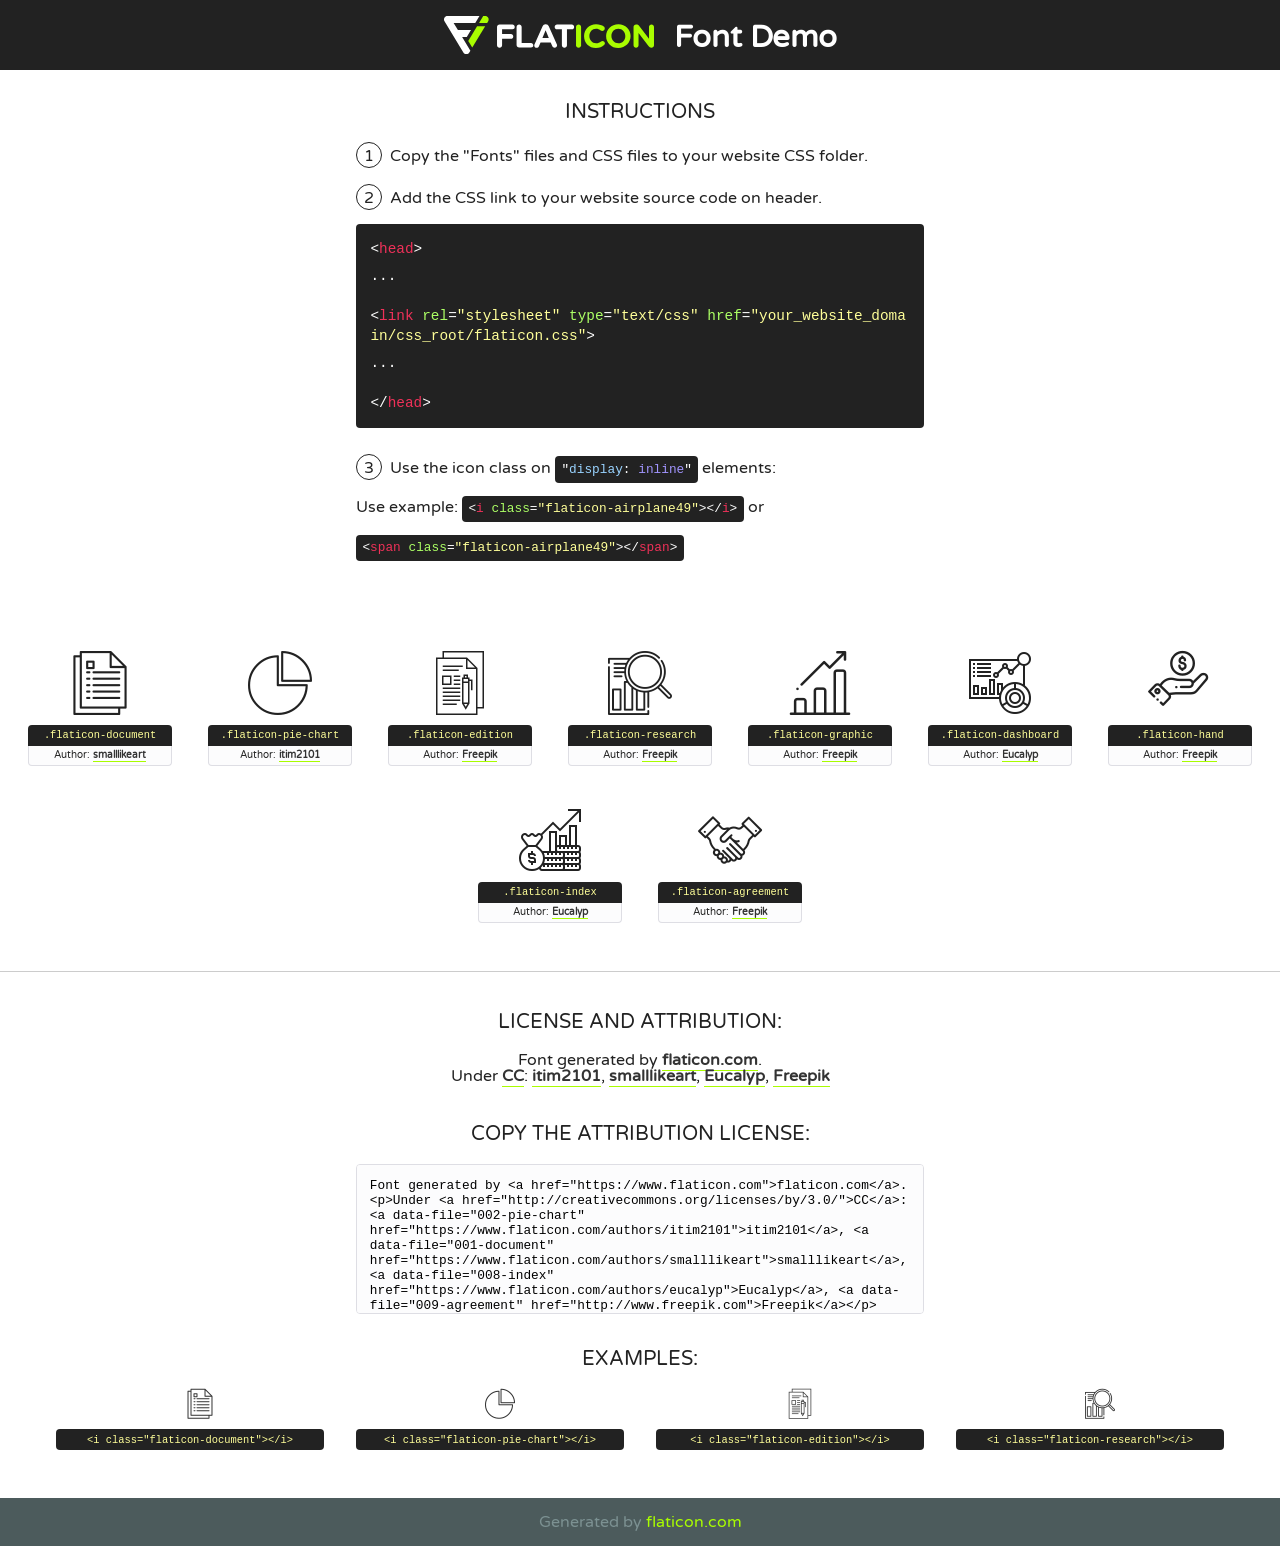
<file: public/font-flaticon/flaticon.html>
<!DOCTYPE html>
<!--
  Flaticon icon font: Flaticon
  Creation date: 28/06/2020 08:12
-->
<html>
<!DOCTYPE html>
<html>

<head>
    <title>Flaticon WebFont</title>
    <link href="http://fonts.googleapis.com/css?family=Varela+Round" rel="stylesheet" type="text/css" />
    <link rel="stylesheet" type="text/css" href="flaticon.css">
    <meta charset="UTF-8">
    <style>
    html, body, div, span, applet, object, iframe,
    h1, h2, h3, h4, h5, h6, p, blockquote, pre,
    a, abbr, acronym, address, big, cite, code,
    del, dfn, em, img, ins, kbd, q, s, samp,
    small, strike, strong, sub, sup, tt, var,
    b, u, i, center,
    dl, dt, dd, ol, ul, li,
    fieldset, form, label, legend,
    table, caption, tbody, tfoot, thead, tr, th, td,
    article, aside, canvas, details, embed, 
    figure, figcaption, footer, header, hgroup, 
    menu, nav, output, ruby, section, summary,
    time, mark, audio, video {
        margin: 0;
        padding: 0;
        border: 0;
        font-size: 100%;
        font: inherit;
        vertical-align: baseline;
    }
    /* HTML5 display-role reset for older browsers */
    article, aside, details, figcaption, figure, 
    footer, header, hgroup, menu, nav, section {
        display: block;
    }
    body {
        line-height: 1;
    }
    ol, ul {
        list-style: none;
    }
    blockquote, q {
        quotes: none;
    }
    blockquote:before, blockquote:after,
    q:before, q:after {
        content: '';
        content: none;
    }
    table {
        border-collapse: collapse;
        border-spacing: 0;
    }
    body {
        font-family: 'Varela Round', Helvetica, Arial, sans-serif;
        font-size: 16px;
        color: #222;
    }
    a {
        color: #333;
        border-bottom: 1px solid #a9fd00;
        font-weight: bold;
        text-decoration: none;
    }
    * {
        -moz-box-sizing: border-box;
        -webkit-box-sizing: border-box;
        box-sizing: border-box;
        margin: 0;
        padding: 0;
    }
    [class^="flaticon-"]:before, [class*=" flaticon-"]:before, [class^="flaticon-"]:after, [class*=" flaticon-"]:after {
        font-family: Flaticon;
        font-size: 30px;
        font-style: normal;
        margin-left: 20px;
        color: #333;
    }
    .wrapper {
        max-width: 600px;
        margin: auto;
        padding: 0 1em;
    }
    .title {
        font-size: 1.25em;
        text-align: center;
        margin-bottom: 1em;
        text-transform: uppercase;
    }
    header {
        text-align: center;
        background-color: #222;
        color: #fff;
        padding: 1em;
    }
    header .logo {
        width: 210px;
        height: 38px;
        display: inline-block;
        vertical-align: middle;
        margin-right: 1em;
        border: none;
    }
    header strong {
        font-size: 1.95em;
        font-weight: bold;
        vertical-align: middle;
        margin-top: 5px;
        display: inline-block;
    }
    .demo {
        margin: 2em auto;
        line-height: 1.25em;
    }
    .demo ul li {
        margin-bottom: 1em;
    }
    .demo ul li .num {
        color: #222;
        border-radius: 20px;
        display: inline-block;
        width: 26px;
        padding: 3px;
        height: 26px;
        text-align: center;
        margin-right: 0.5em;
        border: 1px solid #222;
    }
    .demo ul li code {
        background-color: #222;
        border-radius: 4px;
        padding: 0.25em 0.5em;
        display: inline-block;
        color: #fff;
        font-family: Consolas,Monaco,Lucida Console,Liberation Mono,DejaVu Sans Mono,Bitstream Vera Sans Mono,Courier New, monospace;
        font-weight: lighter;
        margin-top: 1em;
        font-size: 0.8em;
        word-break: break-all;
    }
    .demo ul li code.big {
        padding: 1em;
        font-size: 0.9em;
    }
    .demo ul li code .red {
        color: #EF3159;
    }
    .demo ul li code .green {
        color: #ACFF65;
    }
    .demo ul li code .yellow {
        color: #FFFF99;
    }
    .demo ul li code .blue {
        color: #99D3FF;
    }
    .demo ul li code .purple {
        color: #A295FF;
    }
    .demo ul li code .dots {
        margin-top: 0.5em;
        display: block;
    }
    #glyphs {
        border-bottom: 1px solid #ccc;
        padding: 2em 0;
        text-align: center;
    }
    .glyph {
        display: inline-block;
        width: 9em;
        margin: 1em;
        text-align: center;
        vertical-align: top;
        background: #FFF;
    }
    .glyph .glyph-icon {
        padding: 10px;
        display: block;
        font-family:"Flaticon";
        font-size: 64px;
        line-height: 1;
    }
    .glyph .glyph-icon:before {
        font-size: 64px;
        color: #222;
        margin-left: 0;
    }
    .class-name {
        font-size: 0.65em;
        background-color: #222;
        color: #fff;
        border-radius: 4px 4px 0 0;
        padding: 0.5em;
        color: #FFFF99;
        font-family: Consolas,Monaco,Lucida Console,Liberation Mono,DejaVu Sans Mono,Bitstream Vera Sans Mono,Courier New, monospace;
    }
    .author-name {
        font-size: 0.6em;
        background-color: #fcfcfd;
        border: 1px solid #DEDEE4;
        border-top: 0;
        border-radius: 0 0 4px 4px;
        padding: 0.5em;
    }
    .class-name:last-child {
        font-size: 10px;
        color:#888;
    }
    .class-name:last-child a {
        font-size: 10px;
        color:#555;
    }
    .class-name:last-child a:hover {
        color:#a9fd00;
    }
    .glyph > input {
        display: block;
        width: 100px;
        margin: 5px auto;
        text-align: center;
        font-size: 12px;
        cursor: text;
    }
    .glyph > input.icon-input {
        font-family:"Flaticon";
        font-size: 16px;
        margin-bottom: 10px;
    }
    .attribution .title {
        margin-top: 2em;
    }
    .attribution textarea {
        background-color: #fcfcfd;
        padding: 1em;
        border: none;
        box-shadow: none;
        border: 1px solid #DEDEE4;
        border-radius: 4px;
        resize: none;
        width: 100%;
        height: 150px;
        font-size: 0.8em;
        font-family: Consolas,Monaco,Lucida Console,Liberation Mono,DejaVu Sans Mono,Bitstream Vera Sans Mono,Courier New, monospace;
        -webkit-appearance: none;
    }
    .iconsuse {
        margin: 2em auto;
        text-align: center;
        max-width: 1200px;
    }
    .iconsuse:after {
        content: '';
        display: table;
        clear: both;
    }
    .iconsuse .image {
        float: left;
        width: 25%;
        padding: 0 1em;
    }
    .iconsuse .image p {
        margin-bottom: 1em;
    }
    .iconsuse .image span {
        display: block;
        font-size: 0.65em;
        background-color: #222;
        color: #fff;
        border-radius: 4px;
        padding: 0.5em;
        color: #FFFF99;
        margin-top: 1em;
        font-family: Consolas,Monaco,Lucida Console,Liberation Mono,DejaVu Sans Mono,Bitstream Vera Sans Mono,Courier New, monospace;
    }
    #footer {
        text-align: center;
        background-color: #4C5B5C;
        color: #7c9192;
        padding: 1em;
    }
    #footer a {
        border: none;
        color: #a9fd00;
        font-weight: normal;
    }
    @media (max-width: 960px) {
        .iconsuse .image {
            width: 50%;
        }
    }
    @media (max-width: 560px) {
        .iconsuse .image {
            width: 100%;
        }
    }
    </style>
</head>

<body class="characters-off">

    <header>
        <a href="https://www.flaticon.com" target="_blank" class="logo">
            <svg version="1.1" xmlns="http://www.w3.org/2000/svg" xmlns:xlink="http://www.w3.org/1999/xlink" xmlns:a="http://ns.adobe.com/AdobeSVGViewerExtensions/3.0/" viewBox="0 0 560.875 102.036" enable-background="new 0 0 560.875 102.036" xml:space="preserve">
                <defs>
                </defs>
                <g>
                    <g class="letters">
                        <path fill="#ffffff" d="M141.596,29.675c0-3.777,2.985-6.767,6.764-6.767h34.438c3.426,0,6.15,2.728,6.15,6.15
                        c0,3.43-2.724,6.149-6.15,6.149h-27.674v13.091h23.719c3.429,0,6.151,2.724,6.151,6.15c0,3.43-2.723,6.149-6.151,6.149h-23.719
                        v17.574c0,3.773-2.986,6.761-6.764,6.761c-3.779,0-6.764-2.989-6.764-6.761V29.675z"></path>
                        <path fill="#ffffff" d="M193.844,29.149c0-3.781,2.985-6.767,6.764-6.767c3.776,0,6.763,2.985,6.763,6.767v42.957h25.039
                        c3.426,0,6.149,2.726,6.149,6.153c0,3.425-2.723,6.15-6.149,6.15h-31.802c-3.779,0-6.764-2.986-6.764-6.768V29.149z"></path>
                        <path fill="#ffffff" d="M241.891,75.71l21.438-48.407c1.492-3.341,4.215-5.357,7.906-5.357h0.792
                        c3.686,0,6.323,2.017,7.815,5.357l21.439,48.407c0.436,0.967,0.701,1.845,0.701,2.723c0,3.602-2.809,6.501-6.414,6.501
                        c-3.161,0-5.269-1.845-6.499-4.655l-4.132-9.661h-27.059l-4.301,10.102c-1.144,2.631-3.426,4.214-6.237,4.214
                        c-3.517,0-6.24-2.81-6.24-6.325C241.1,77.64,241.451,76.677,241.891,75.71z M279.932,58.666l-8.521-20.297l-8.526,20.297H279.932
                        z"></path>
                        <path fill="#ffffff" d="M314.864,35.387H301.86c-3.429,0-6.239-2.813-6.239-6.238c0-3.429,2.811-6.24,6.239-6.24h39.533
                        c3.426,0,6.237,2.811,6.237,6.24c0,3.425-2.811,6.238-6.237,6.238h-13.001v42.785c0,3.773-2.99,6.761-6.764,6.761
                        c-3.779,0-6.764-2.989-6.764-6.761V35.387z"></path>
                        <path fill="#A9FD00" d="M352.615,29.149c0-3.781,2.985-6.767,6.767-6.767c3.774,0,6.761,2.985,6.761,6.767v49.024
                        c0,3.773-2.987,6.761-6.761,6.761c-3.781,0-6.767-2.989-6.767-6.761V29.149z"></path>
                        <path fill="#A9FD00" d="M374.132,53.836v-0.179c0-17.481,13.178-31.801,32.065-31.801c9.22,0,15.459,2.458,20.557,6.238
                        c1.402,1.054,2.637,2.985,2.637,5.357c0,3.692-2.985,6.59-6.681,6.59c-1.845,0-3.071-0.702-4.044-1.319
                        c-3.776-2.813-7.729-4.393-12.562-4.393c-10.364,0-17.831,8.611-17.831,19.154v0.173c0,10.542,7.291,19.329,17.831,19.329
                        c5.715,0,9.492-1.756,13.359-4.834c1.049-0.874,2.458-1.491,4.039-1.491c3.429,0,6.325,2.813,6.325,6.236
                        c0,2.106-1.056,3.78-2.282,4.834c-5.539,4.834-12.036,7.733-21.878,7.733C387.572,85.464,374.132,71.493,374.132,53.836z"></path>
                        <path fill="#A9FD00" d="M433.009,53.836v-0.179c0-17.481,13.79-31.801,32.766-31.801c18.981,0,32.592,14.143,32.592,31.628v0.173
                        c0,17.483-13.785,31.807-32.769,31.807C446.625,85.464,433.009,71.32,433.009,53.836z M484.224,53.836v-0.179
                        c0-10.539-7.725-19.326-18.626-19.326c-10.893,0-18.449,8.611-18.449,19.154v0.173c0,10.542,7.73,19.329,18.626,19.329
                        C476.676,72.986,484.224,64.378,484.224,53.836z"></path>
                        <path fill="#A9FD00" d="M506.233,29.321c0-3.774,2.99-6.763,6.767-6.763h1.401c3.252,0,5.183,1.583,7.029,3.953l26.093,34.265
                        V29.059c0-3.692,2.99-6.677,6.681-6.677c3.683,0,6.671,2.985,6.671,6.677v48.934c0,3.78-2.987,6.765-6.764,6.765h-0.436
                        c-3.257,0-5.188-1.581-7.034-3.953l-27.056-35.492v32.944c0,3.687-2.985,6.676-6.678,6.676c-3.683,0-6.673-2.989-6.673-6.676
                        V29.321z"></path>
                    </g>
                    <g class="insignia">
                        <path fill="#ffffff" d="M48.372,56.137h12.517l11.156-18.537H37.186L25.688,18.539h57.825L94.668,0H9.271
                        C5.925,0,2.842,1.801,1.198,4.716c-1.644,2.907-1.593,6.482,0.134,9.343l50.38,83.501c1.678,2.781,4.689,4.476,7.938,4.476
                        c3.246,0,6.257-1.695,7.935-4.476l2.898-4.804L48.372,56.137z"></path>
                        <g class="i">
                            <path fill="#A9FD00" d="M93.575,18.539h0.031v0.004l21.652,0.004l2.705-4.488c1.727-2.861,1.778-6.436,0.133-9.343
                            C116.454,1.801,113.371,0,110.026,0h-5.294L93.575,18.539z"></path>
                            <polygon fill="#A9FD00" points="88.291,27.356 64.725,66.486 75.519,84.404 109.942,27.356"></polygon>
                        </g>
                    </g>
                </g>
            </svg>
        </a>
        <strong>Font Demo</strong>
    </header>


    <section class="demo wrapper">

        <p class="title">Instructions</p>

        <ul>
            <li>
                <span class="num">1</span>Copy the "Fonts" files and CSS files to your website CSS folder.
            </li>
            <li>
                <span class="num">2</span>Add the CSS link to your website source code on header.
                <code class="big">
                    &lt;<span class="red">head</span>&gt;
                    <br/><span class="dots">...</span>
                    <br/>&lt;<span class="red">link</span> <span class="green">rel</span>=<span class="yellow">"stylesheet"</span> <span class="green">type</span>=<span class="yellow">"text/css"</span> <span class="green">href</span>=<span class="yellow">"your_website_domain/css_root/flaticon.css"</span>&gt;
                    <br/><span class="dots">...</span>
                    <br/>&lt;/<span class="red">head</span>&gt;
                </code>
            </li>

            <li>
                <p>
                    <span class="num">3</span>Use the icon class on <code>"<span class="blue">display</span>:<span class="purple"> inline</span>"</code> elements:
                    <br />
                    Use example: <code>&lt;<span class="red">i</span> <span class="green">class</span>=<span class="yellow">&quot;flaticon-airplane49&quot;</span>&gt;&lt;/<span class="red">i</span>&gt;</code> or <code>&lt;<span class="red">span</span> <span class="green">class</span>=<span class="yellow">&quot;flaticon-airplane49&quot;</span>&gt;&lt;/<span class="red">span</span>&gt;</code>
            </li>
        </ul>

    </section>




   <section id="glyphs">          
    
      
        <div class="glyph"><div class="glyph-icon flaticon-document"></div>
            <div class="class-name">.flaticon-document</div>
            <div class="author-name">Author: <a data-file="001-document" href="https://www.flaticon.com/authors/smalllikeart">smalllikeart</a> </div> 
        </div>        
        
        <div class="glyph"><div class="glyph-icon flaticon-pie-chart"></div>
            <div class="class-name">.flaticon-pie-chart</div>
            <div class="author-name">Author: <a data-file="002-pie-chart" href="https://www.flaticon.com/authors/itim2101">itim2101</a> </div> 
        </div>        
        
        <div class="glyph"><div class="glyph-icon flaticon-edition"></div>
            <div class="class-name">.flaticon-edition</div>
            <div class="author-name">Author: <a data-file="003-edition" href="http://www.freepik.com">Freepik</a> </div> 
        </div>        
        
        <div class="glyph"><div class="glyph-icon flaticon-research"></div>
            <div class="class-name">.flaticon-research</div>
            <div class="author-name">Author: <a data-file="004-research" href="http://www.freepik.com">Freepik</a> </div> 
        </div>        
        
        <div class="glyph"><div class="glyph-icon flaticon-graphic"></div>
            <div class="class-name">.flaticon-graphic</div>
            <div class="author-name">Author: <a data-file="005-graphic" href="http://www.freepik.com">Freepik</a> </div> 
        </div>        
        
        <div class="glyph"><div class="glyph-icon flaticon-dashboard"></div>
            <div class="class-name">.flaticon-dashboard</div>
            <div class="author-name">Author: <a data-file="006-dashboard" href="https://www.flaticon.com/authors/eucalyp">Eucalyp</a> </div> 
        </div>        
        
        <div class="glyph"><div class="glyph-icon flaticon-hand"></div>
            <div class="class-name">.flaticon-hand</div>
            <div class="author-name">Author: <a data-file="007-hand" href="http://www.freepik.com">Freepik</a> </div> 
        </div>        
        
        <div class="glyph"><div class="glyph-icon flaticon-index"></div>
            <div class="class-name">.flaticon-index</div>
            <div class="author-name">Author: <a data-file="008-index" href="https://www.flaticon.com/authors/eucalyp">Eucalyp</a> </div> 
        </div>        
        
        <div class="glyph"><div class="glyph-icon flaticon-agreement"></div>
            <div class="class-name">.flaticon-agreement</div>
            <div class="author-name">Author: <a data-file="009-agreement" href="http://www.freepik.com">Freepik</a> </div> 
        </div>        
        

    </section>



    <section class="attribution wrapper"   style="text-align:center;">

      <div class="title">License and attribution:</div><div class="attrDiv">Font generated by <a href="https://www.flaticon.com">flaticon.com</a>. <div><p>Under <a href="http://creativecommons.org/licenses/by/3.0/">CC</a>: <a data-file="002-pie-chart" href="https://www.flaticon.com/authors/itim2101">itim2101</a>, <a data-file="001-document" href="https://www.flaticon.com/authors/smalllikeart">smalllikeart</a>, <a data-file="008-index" href="https://www.flaticon.com/authors/eucalyp">Eucalyp</a>, <a data-file="009-agreement" href="http://www.freepik.com">Freepik</a></p>  </div>
      </div>
      <div class="title">Copy the Attribution License:</div>

    <textarea onclick="this.focus();this.select();">Font generated by &lt;a href=&quot;https://www.flaticon.com&quot;&gt;flaticon.com&lt;/a&gt;. <p>Under <a href="http://creativecommons.org/licenses/by/3.0/">CC</a>: <a data-file="002-pie-chart" href="https://www.flaticon.com/authors/itim2101">itim2101</a>, <a data-file="001-document" href="https://www.flaticon.com/authors/smalllikeart">smalllikeart</a>, <a data-file="008-index" href="https://www.flaticon.com/authors/eucalyp">Eucalyp</a>, <a data-file="009-agreement" href="http://www.freepik.com">Freepik</a></p>  
     </textarea>

    </section>

    <section class="iconsuse">

          <div class="title">Examples:</div>            
             
            <div class="image">
                <p>
                    <i class="glyph-icon flaticon-document"></i> 
                    <span>&lt;i class=&quot;flaticon-document&quot;&gt;&lt;/i&gt;</span>
                </p>
            </div>
            
            <div class="image">
                <p>
                    <i class="glyph-icon flaticon-pie-chart"></i> 
                    <span>&lt;i class=&quot;flaticon-pie-chart&quot;&gt;&lt;/i&gt;</span>
                </p>
            </div>
            
            <div class="image">
                <p>
                    <i class="glyph-icon flaticon-edition"></i> 
                    <span>&lt;i class=&quot;flaticon-edition&quot;&gt;&lt;/i&gt;</span>
                </p>
            </div>
            
            <div class="image">
                <p>
                    <i class="glyph-icon flaticon-research"></i> 
                    <span>&lt;i class=&quot;flaticon-research&quot;&gt;&lt;/i&gt;</span>
                </p>
            </div>
                       
        </div>
                            
    </section>

<div id="footer">
    <div>Generated by <a href="https://www.flaticon.com">flaticon.com</a>
    </div>
</div>



</body>
</html>
</file>
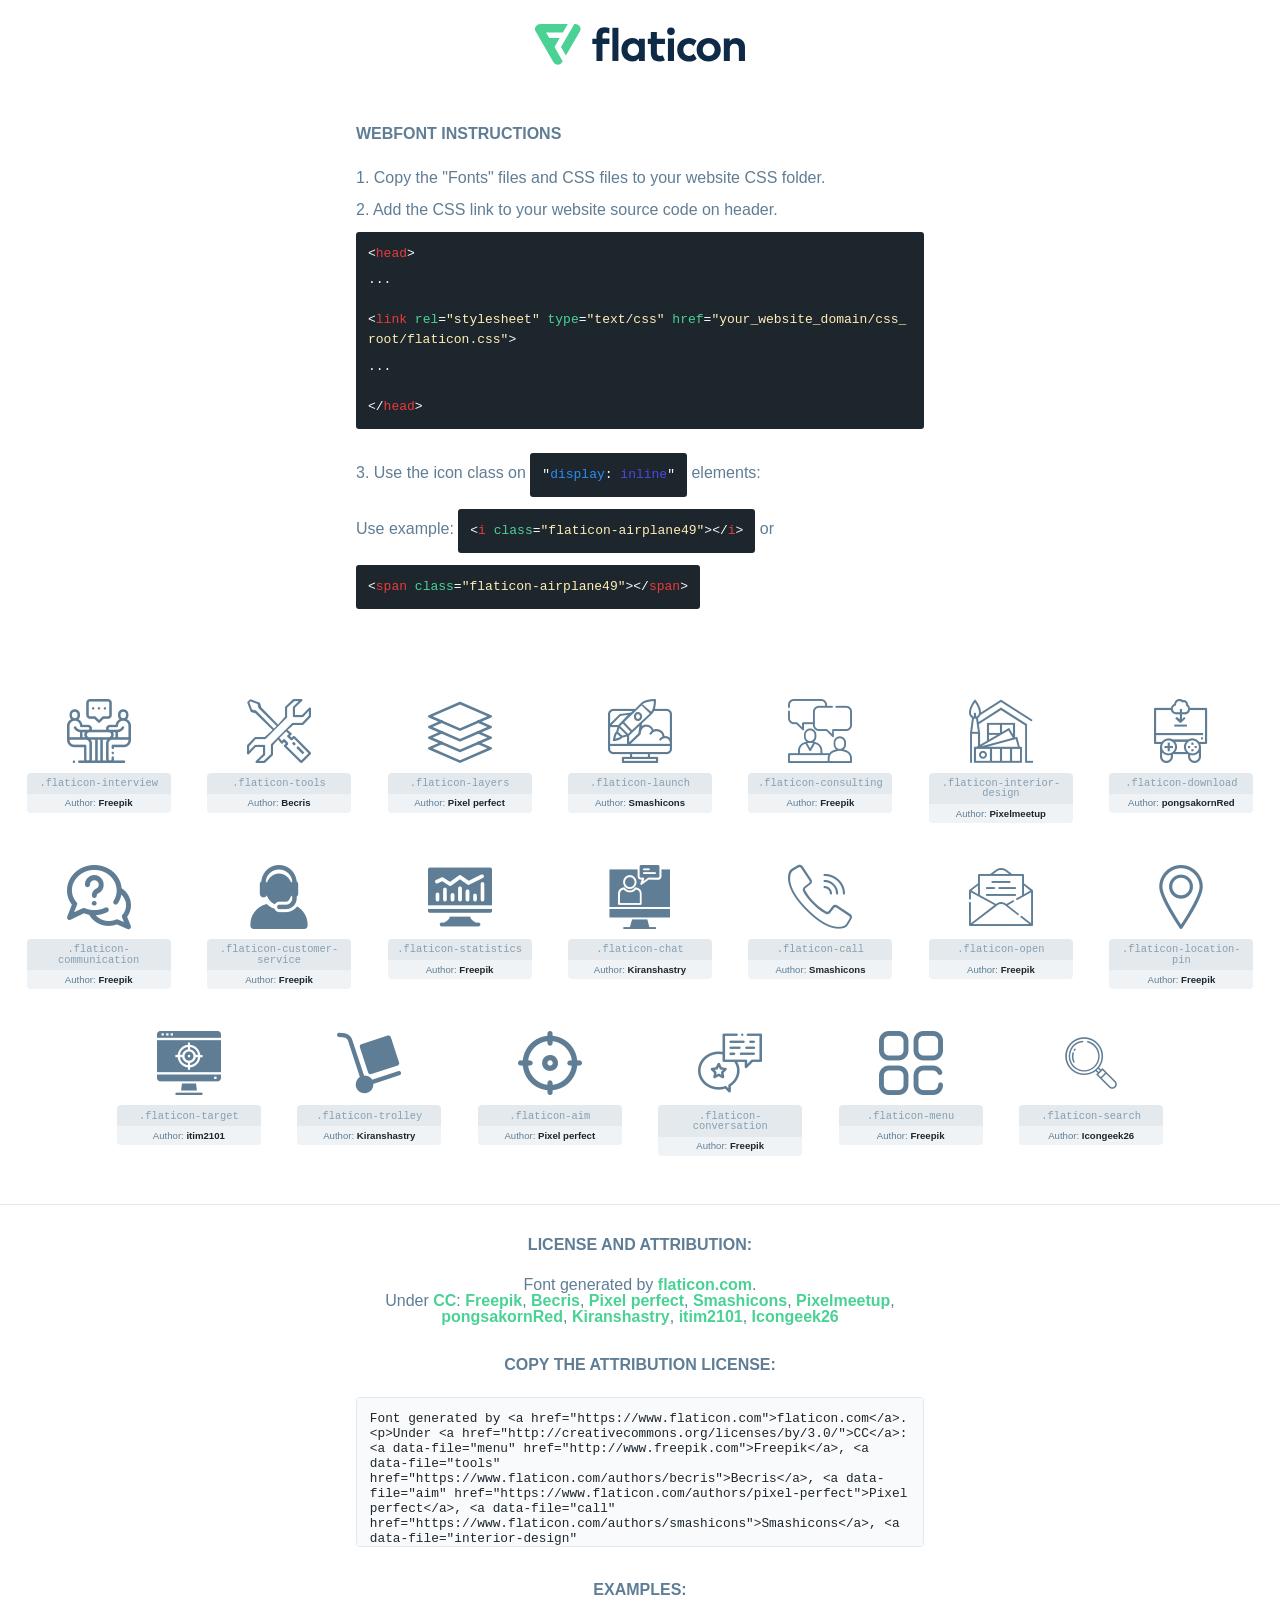
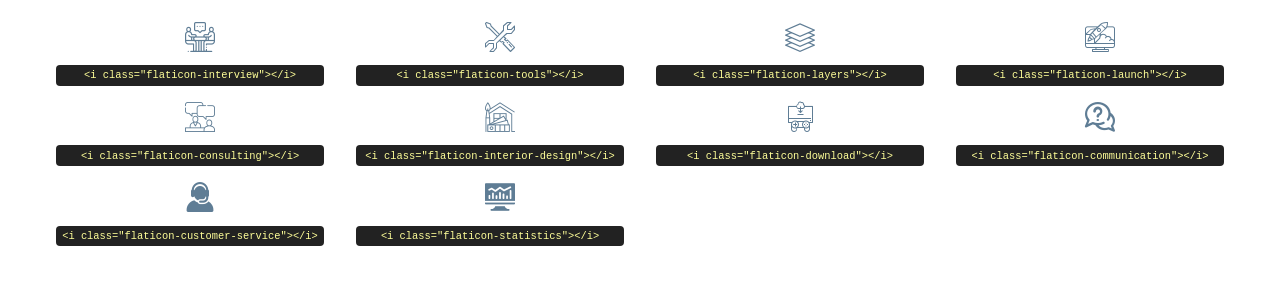
<file: public/assets/fonts/flaticon/flaticon.html>
<!DOCTYPE html>
<html lang="en">
<head>
    <title>Flaticon Webfont</title>
    <link rel="stylesheet" type="text/css" href="flaticon.css"/>
    <meta charset="UTF-8">
    <style>
        html, body, div, span, applet, object, iframe,
        h1, h2, h3, h4, h5, h6, p, blockquote, pre,
        a, abbr, acronym, address, big, cite, code,
        del, dfn, em, img, ins, kbd, q, s, samp,
        small, strike, strong, sub, sup, tt, var,
        b, u, i, center,
        dl, dt, dd, ol, ul, li,
        fieldset, form, label, legend,
        table, caption, tbody, tfoot, thead, tr, th, td,
        article, aside, canvas, details, embed,
        figure, figcaption, footer, header, hgroup,
        menu, nav, output, ruby, section, summary,
        time, mark, audio, video {
            margin: 0;
            padding: 0;
            border: 0;
            font-size: 100%;
            font: inherit;
            vertical-align: baseline;
        }

        /* HTML5 display-role reset for older browsers */
        article, aside, details, figcaption, figure,
        footer, header, hgroup, menu, nav, section {
            display: block;
        }

        body {
            line-height: 1;
        }

        ol, ul {
            list-style: none;
        }

        blockquote, q {
            quotes: none;
        }

        blockquote:before, blockquote:after,
        q:before, q:after {
            content: '';
            content: none;
        }

        table {
            border-collapse: collapse;
            border-spacing: 0;
        }

        body {
            font-family: Helvetica, Arial, sans-serif;
            font-size: 16px;
            color: #5f7d95;
        }

        a {
            color: #4AD295;
            font-weight: bold;
            text-decoration: none;
        }

        * {
            -moz-box-sizing: border-box;
            -webkit-box-sizing: border-box;
            box-sizing: border-box;
            margin: 0;
            padding: 0;
        }

        [class^="flaticon-"]:before, [class*=" flaticon-"]:before, [class^="flaticon-"]:after, [class*=" flaticon-"]:after {
            font-family: Flaticon;
            font-size: 30px;
            font-style: normal;
            margin-left: 20px;
            color: #333;
        }

        .wrapper {
            max-width: 600px;
            margin: auto;
            padding: 0 1em;
        }

        .title {
            margin-bottom: 24px;
            text-transform: uppercase;
            font-weight: bold;
        }

        header {
            text-align: center;
            padding: 24px;
        }

        header .logo {
            width: 210px;
            height: auto;
            border: none;
            display: inline-block;
        }

        header strong {
            font-size: 28px;
            font-weight: 500;
            vertical-align: middle;
        }

        .demo {
            margin: 2em auto;
            line-height: 1.25em;
        }

        .demo ul li {
            margin-bottom: 12px;
        }

        .demo ul li code {
            background-color: #1D262D;
            border-radius: 3px;
            padding: 12px;
            display: inline-block;
            color: #fff;
            font-family: Consolas, Monaco, Lucida Console, Liberation Mono, DejaVu Sans Mono, Bitstream Vera Sans Mono, Courier New, monospace;
            font-weight: lighter;
            margin-top: 12px;
            font-size: 13px;
            word-break: break-all;
        }

        .demo ul li code .red {
            color: #EC3A3B;
        }

        .demo ul li code .green {
            color: #4AD295;
        }

        .demo ul li code .yellow {
            color: #FFEEB6;
        }

        .demo ul li code .blue {
            color: #2C8CF4;
        }

        .demo ul li code .purple {
            color: #4949E7;
        }

        .demo ul li code .dots {
            margin-top: 0.5em;
            display: block;
        }

        #glyphs {
            border-bottom: 1px solid #E3E9ED;
            padding: 2em 0;
            text-align: center;
        }

        .glyph {
            display: inline-block;
            width: 9em;
            margin: 1em;
            text-align: center;
            vertical-align: top;
            background: #FFF;
        }

        .glyph .flaticon {
            padding: 10px;
            display: block;
            font-family: "Flaticon";
            font-size: 64px;
            line-height: 1;
        }

        .glyph .flaticon:before {
            font-size: 64px;
            color: #5f7d95;
            margin-left: 0;
        }

        .class-name {
            font-size: 0.65em;
            background-color: #E3E9ED;
            color: #869FB2;
            border-radius: 4px 4px 0 0;
            padding: 0.5em;
            font-family: Consolas, Monaco, Lucida Console, Liberation Mono, DejaVu Sans Mono, Bitstream Vera Sans Mono, Courier New, monospace;
        }

        .author-name {
            font-size: 0.6em;
            background-color: #EFF3F6;
            border-top: 0;
            border-radius: 0 0 4px 4px;
            padding: 0.5em;
        }

        .author-name a {
            color: #1D262D;
        }

        .class-name:last-child {
            font-size: 10px;
            color: #888;
        }

        .class-name:last-child a {
            font-size: 10px;
            color: #555;
        }

        .glyph > input {
            display: block;
            width: 100px;
            margin: 5px auto;
            text-align: center;
            font-size: 12px;
            cursor: text;
        }

        .glyph > input.icon-input {
            font-family: "Flaticon";
            font-size: 16px;
            margin-bottom: 10px;
        }

        .attribution .title {
            margin-top: 2em;
        }

        .attribution textarea {
            background-color: #F8FAFB;
            color: #1D262D;
            padding: 1em;
            border: none;
            box-shadow: none;
            border: 1px solid #E3E9ED;
            border-radius: 4px;
            resize: none;
            width: 100%;
            height: 150px;
            font-size: 0.8em;
            font-family: Consolas, Monaco, Lucida Console, Liberation Mono, DejaVu Sans Mono, Bitstream Vera Sans Mono, Courier New, monospace;
            -webkit-appearance: none;
        }

        .attribution textarea:hover {
            border-color: #CFD9E0;
        }

        .attribution textarea:focus {
            border-color: #4AD295;
        }

        .iconsuse {
            margin: 2em auto;
            text-align: center;
            max-width: 1200px;
        }

        .iconsuse:after {
            content: '';
            display: table;
            clear: both;
        }

        .iconsuse .image {
            float: left;
            width: 25%;
            padding: 0 1em;
        }

        .iconsuse .image p {
            margin-bottom: 1em;
        }

        .iconsuse .image span {
            display: block;
            font-size: 0.65em;
            background-color: #222;
            color: #fff;
            border-radius: 4px;
            padding: 0.5em;
            color: #FFFF99;
            margin-top: 1em;
            font-family: Consolas, Monaco, Lucida Console, Liberation Mono, DejaVu Sans Mono, Bitstream Vera Sans Mono, Courier New, monospace;
        }

        .flaticon:before {
            color: #5f7d95;
        }

        #footer {
            text-align: center;
            background-color: #1D262D;
            color: #869FB2;
            padding: 12px;
            font-size: 14px;
        }

        #footer a {
            font-weight: normal;
        }

        @media (max-width: 960px) {
            .iconsuse .image {
                width: 50%;
            }
        }

        .preview {
            width: 100px;
            display: inline-block;
            margin: 10px;
        }

        .preview .inner {
            display: inline-block;
            width: 100%;
            text-align: center;
            background: #f5f5f5;
            -webkit-border-radius: 3px 3px 0 0;
            -moz-border-radius: 3px 3px 0 0;
            border-radius: 3px 3px 0 0;
        }

        .preview .inner  {
            line-height: 85px;
            font-size: 40px;
            color: #333;
        }

        .label {
            display: inline-block;
            width: 100%;
            box-sizing: border-box;
            padding: 5px;
            font-size: 10px;
            font-family: Monaco, monospace;
            color: #666;
            white-space: nowrap;
            overflow: hidden;
            text-overflow: ellipsis;
            background: #ddd;
            -webkit-border-radius: 0 0 3px 3px;
            -moz-border-radius: 0 0 3px 3px;
            border-radius: 0 0 3px 3px;
            color: #666;
        }
    </style>
</head>
<body>
    <header>
        <a href="https://www.flaticon.com/" target="_blank" class="logo">
            <svg xmlns="http://www.w3.org/2000/svg" viewBox="0 0 394.3 76.5">
                <path d="M156.6,69.4H145.3V7.1h11.3Z" style="fill:#0e2a47"/>
                <path d="M206.2,69.4h-11V64.8a15.4,15.4,0,0,1-12.6,5.7c-11.6,0-20.3-9.5-20.3-22.1s8.8-22.1,20.3-22.1a15.4,15.4,0,0,1,12.6,5.8V27.5h11Zm-32.4-21c0,6.4,4.2,11.6,10.8,11.6s10.8-4.9,10.8-11.6-4.4-11.6-10.8-11.6S173.9,42,173.9,48.4Z"
                      style="fill:#0e2a47"/>
                <path d="M262.5,13.7a7.2,7.2,0,0,1-14.4,0,7.2,7.2,0,1,1,14.4,0ZM261,69.4H249.6v-42H261Z"
                      style="fill:#0e2a47"/>
                <path id="_Trazado_" data-name="&lt;Trazado&gt;"
                      d="M139.6,17.8a16.6,16.6,0,0,0-8-1.4c-3.2.4-4.9,2-4.9,5.9v5.1h13V37.5h-13v32H115.4v-32h-7.8v-10h7.8V22.2c0-9.9,5.2-16.3,15-16.3a23.4,23.4,0,0,1,9.3,1.8Z"
                      style="fill:#0e2a47"/>
                <path d="M235.1,60c-3.5,0-6.3-1.9-6.3-7.1V37.5H244v-10H228.8V15H217.5V27.5h-5.7v10h5.7V53.7c0,10.9,5.3,16.8,15.7,16.8A22.9,22.9,0,0,0,244,68l-4.3-9.1A12.3,12.3,0,0,1,235.1,60Z"
                      style="fill:#0e2a47"/>
                <path d="M348.9,48.4c0,12.6-9.7,22.1-22.7,22.1s-22.7-9.4-22.7-22.1,9.6-22.1,22.7-22.1S348.9,35.8,348.9,48.4Zm-33.9,0c0,6.8,4.8,11.6,11.1,11.6s11.2-4.8,11.2-11.6-4.8-11.6-11.2-11.6S315.1,41.6,315.1,48.4Z"
                      style="fill:#0e2a47"/>
                <path d="M394.3,42.7V69.4H382.9V46.3c0-6.1-3-9.4-8.2-9.4s-8.9,3.2-8.9,9.5v23H354.6v-42h11v4.9c3-4.5,7.6-6.1,12.3-6.1C387.5,26.3,394.3,33,394.3,42.7Z"
                      style="fill:#0e2a47"/>
                <path d="M298,55.7h0a12.4,12.4,0,0,1-8.2,4.2h-.9l-1.8-.2a10,10,0,0,1-7.4-5.6,13.2,13.2,0,0,1-1.2-5.8,13,13,0,0,1,1.3-5.9,10.1,10.1,0,0,1,7.5-5.5h2.4a11.7,11.7,0,0,1,8.3,4.2l5.5-9.6a19.9,19.9,0,0,0-8.1-4.3,23.4,23.4,0,0,0-6.1-.8,25.2,25.2,0,0,0-7.5,1.1,20.9,20.9,0,0,0-8,4.6,21.9,21.9,0,0,0-6.8,16.4,21.9,21.9,0,0,0,6.7,16.3,20.9,20.9,0,0,0,8,4.6,25.2,25.2,0,0,0,7.7,1.2,23.6,23.6,0,0,0,6.2-.8,20,20,0,0,0,8.1-4.4Z"
                      style="fill:#0e2a47"/>
                <path d="M46.3,26.5H26.9L20.8,16H52.4L61.6,0H9.4A9.3,9.3,0,0,0,1.3,4.7a9.3,9.3,0,0,0,0,9.4L34.6,71.8a9.4,9.4,0,0,0,16.2,0l1.1-1.9L36.6,43.3Z"
                      style="fill:#4ad295"/>
                <path d="M84.2,4.7A9.3,9.3,0,0,0,76.1,0H73.8l-25,43.3,9.2,16L84.2,14A9.3,9.3,0,0,0,84.2,4.7Z"
                      style="fill:#4ad295"/>
            </svg>
        </a>
    </header>
    <section class="demo wrapper">

        <p class="title">Webfont Instructions</p>

        <ul>
            <li>
                <span class="num">1. </span>Copy the "Fonts" files and CSS files to your website CSS folder.
            </li>
            <li>
                <span class="num">2. </span>Add the CSS link to your website source code on header.
                <code class="big">
                    &lt;<span class="red">head</span>&gt;
                    <br/><span class="dots">...</span>
                    <br/>&lt;<span class="red">link</span> <span class="green">rel</span>=<span
                        class="yellow">"stylesheet"</span> <span class="green">type</span>=<span
                        class="yellow">"text/css"</span> <span class="green">href</span>=<span class="yellow">"your_website_domain/css_root/flaticon.css"</span>&gt;
                    <br/><span class="dots">...</span>
                    <br/>&lt;/<span class="red">head</span>&gt;
                </code>
            </li>

            <li>
                <p>
                    <span class="num">3. </span>Use the icon class on <code>"<span class="blue">display</span>:<span
                        class="purple"> inline</span>"</code> elements:
                    <br/>
                    Use example: <code>&lt;<span class="red">i</span> <span class="green">class</span>=<span class="yellow">&quot;flaticon-airplane49&quot;</span>&gt;&lt;/<span
                        class="red">i</span>&gt;</code> or <code>&lt;<span class="red">span</span> <span
                        class="green">class</span>=<span class="yellow">&quot;flaticon-airplane49&quot;</span>&gt;&lt;/<span
                        class="red">span</span>&gt;</code>
            </li>
        </ul>

    </section>
    <section id="glyphs">
            <div class="glyph">
                <i class="flaticon flaticon-interview"></i>
                <div class="class-name">.flaticon-interview</div>
                <div class="author-name">Author: <a data-file="interview" href="http://www.freepik.com">Freepik</a> </div>
            </div>

            <div class="glyph">
                <i class="flaticon flaticon-tools"></i>
                <div class="class-name">.flaticon-tools</div>
                <div class="author-name">Author: <a data-file="tools" href="https://www.flaticon.com/authors/becris">Becris</a> </div>
            </div>

            <div class="glyph">
                <i class="flaticon flaticon-layers"></i>
                <div class="class-name">.flaticon-layers</div>
                <div class="author-name">Author: <a data-file="layers" href="https://www.flaticon.com/authors/pixel-perfect">Pixel perfect</a> </div>
            </div>

            <div class="glyph">
                <i class="flaticon flaticon-launch"></i>
                <div class="class-name">.flaticon-launch</div>
                <div class="author-name">Author: <a data-file="launch" href="https://www.flaticon.com/authors/smashicons">Smashicons</a> </div>
            </div>

            <div class="glyph">
                <i class="flaticon flaticon-consulting"></i>
                <div class="class-name">.flaticon-consulting</div>
                <div class="author-name">Author: <a data-file="consulting" href="http://www.freepik.com">Freepik</a> </div>
            </div>

            <div class="glyph">
                <i class="flaticon flaticon-interior-design"></i>
                <div class="class-name">.flaticon-interior-design</div>
                <div class="author-name">Author: <a data-file="interior-design" href="https://www.flaticon.com/authors/pixelmeetup">Pixelmeetup</a> </div>
            </div>

            <div class="glyph">
                <i class="flaticon flaticon-download"></i>
                <div class="class-name">.flaticon-download</div>
                <div class="author-name">Author: <a data-file="download" href="https://www.flaticon.com/authors/pongsakornred">pongsakornRed</a> </div>
            </div>

            <div class="glyph">
                <i class="flaticon flaticon-communication"></i>
                <div class="class-name">.flaticon-communication</div>
                <div class="author-name">Author: <a data-file="communication" href="http://www.freepik.com">Freepik</a> </div>
            </div>

            <div class="glyph">
                <i class="flaticon flaticon-customer-service"></i>
                <div class="class-name">.flaticon-customer-service</div>
                <div class="author-name">Author: <a data-file="customer-service" href="http://www.freepik.com">Freepik</a> </div>
            </div>

            <div class="glyph">
                <i class="flaticon flaticon-statistics"></i>
                <div class="class-name">.flaticon-statistics</div>
                <div class="author-name">Author: <a data-file="statistics" href="http://www.freepik.com">Freepik</a> </div>
            </div>

            <div class="glyph">
                <i class="flaticon flaticon-chat"></i>
                <div class="class-name">.flaticon-chat</div>
                <div class="author-name">Author: <a data-file="chat" href="https://www.flaticon.com/authors/kiranshastry">Kiranshastry</a> </div>
            </div>

            <div class="glyph">
                <i class="flaticon flaticon-call"></i>
                <div class="class-name">.flaticon-call</div>
                <div class="author-name">Author: <a data-file="call" href="https://www.flaticon.com/authors/smashicons">Smashicons</a> </div>
            </div>

            <div class="glyph">
                <i class="flaticon flaticon-open"></i>
                <div class="class-name">.flaticon-open</div>
                <div class="author-name">Author: <a data-file="open" href="http://www.freepik.com">Freepik</a> </div>
            </div>

            <div class="glyph">
                <i class="flaticon flaticon-location-pin"></i>
                <div class="class-name">.flaticon-location-pin</div>
                <div class="author-name">Author: <a data-file="location-pin" href="http://www.freepik.com">Freepik</a> </div>
            </div>

            <div class="glyph">
                <i class="flaticon flaticon-target"></i>
                <div class="class-name">.flaticon-target</div>
                <div class="author-name">Author: <a data-file="target" href="https://www.flaticon.com/authors/itim2101">itim2101</a> </div>
            </div>

            <div class="glyph">
                <i class="flaticon flaticon-trolley"></i>
                <div class="class-name">.flaticon-trolley</div>
                <div class="author-name">Author: <a data-file="trolley" href="https://www.flaticon.com/authors/kiranshastry">Kiranshastry</a> </div>
            </div>

            <div class="glyph">
                <i class="flaticon flaticon-aim"></i>
                <div class="class-name">.flaticon-aim</div>
                <div class="author-name">Author: <a data-file="aim" href="https://www.flaticon.com/authors/pixel-perfect">Pixel perfect</a> </div>
            </div>

            <div class="glyph">
                <i class="flaticon flaticon-conversation"></i>
                <div class="class-name">.flaticon-conversation</div>
                <div class="author-name">Author: <a data-file="conversation" href="http://www.freepik.com">Freepik</a> </div>
            </div>

            <div class="glyph">
                <i class="flaticon flaticon-menu"></i>
                <div class="class-name">.flaticon-menu</div>
                <div class="author-name">Author: <a data-file="menu" href="http://www.freepik.com">Freepik</a> </div>
            </div>

            <div class="glyph">
                <i class="flaticon flaticon-search"></i>
                <div class="class-name">.flaticon-search</div>
                <div class="author-name">Author: <a data-file="search" href="https://www.flaticon.com/authors/icongeek26">Icongeek26</a> </div>
            </div>

    </section>

    <section class="attribution wrapper"   style="text-align:center;">

        <div class="title">License and attribution:</div><div class="attrDiv">Font generated by <a href="https://www.flaticon.com">flaticon.com</a>. <div><p>Under <a href="http://creativecommons.org/licenses/by/3.0/">CC</a>: <a data-file="menu" href="http://www.freepik.com">Freepik</a>, <a data-file="tools" href="https://www.flaticon.com/authors/becris">Becris</a>, <a data-file="aim" href="https://www.flaticon.com/authors/pixel-perfect">Pixel perfect</a>, <a data-file="call" href="https://www.flaticon.com/authors/smashicons">Smashicons</a>, <a data-file="interior-design" href="https://www.flaticon.com/authors/pixelmeetup">Pixelmeetup</a>, <a data-file="download" href="https://www.flaticon.com/authors/pongsakornred">pongsakornRed</a>, <a data-file="trolley" href="https://www.flaticon.com/authors/kiranshastry">Kiranshastry</a>, <a data-file="target" href="https://www.flaticon.com/authors/itim2101">itim2101</a>, <a data-file="search" href="https://www.flaticon.com/authors/icongeek26">Icongeek26</a></p>  </div>
        </div>
        <div class="title">Copy the Attribution License:</div>

        <textarea onclick="this.focus();this.select();">Font generated by &lt;a href=&quot;https://www.flaticon.com&quot;&gt;flaticon.com&lt;/a&gt;. <p>Under <a href="http://creativecommons.org/licenses/by/3.0/">CC</a>: <a data-file="menu" href="http://www.freepik.com">Freepik</a>, <a data-file="tools" href="https://www.flaticon.com/authors/becris">Becris</a>, <a data-file="aim" href="https://www.flaticon.com/authors/pixel-perfect">Pixel perfect</a>, <a data-file="call" href="https://www.flaticon.com/authors/smashicons">Smashicons</a>, <a data-file="interior-design" href="https://www.flaticon.com/authors/pixelmeetup">Pixelmeetup</a>, <a data-file="download" href="https://www.flaticon.com/authors/pongsakornred">pongsakornRed</a>, <a data-file="trolley" href="https://www.flaticon.com/authors/kiranshastry">Kiranshastry</a>, <a data-file="target" href="https://www.flaticon.com/authors/itim2101">itim2101</a>, <a data-file="search" href="https://www.flaticon.com/authors/icongeek26">Icongeek26</a></p> 
        </textarea>

    </section>

    <section class="iconsuse">

        <div class="title">Examples:</div>
            <div class="image">
                <p>
                    <i class="flaticon flaticon-interview"></i>
                    <span>&lt;i class=&quot;flaticon-interview&quot;&gt;&lt;/i&gt;</span>
                </p>
            </div>
            <div class="image">
                <p>
                    <i class="flaticon flaticon-tools"></i>
                    <span>&lt;i class=&quot;flaticon-tools&quot;&gt;&lt;/i&gt;</span>
                </p>
            </div>
            <div class="image">
                <p>
                    <i class="flaticon flaticon-layers"></i>
                    <span>&lt;i class=&quot;flaticon-layers&quot;&gt;&lt;/i&gt;</span>
                </p>
            </div>
            <div class="image">
                <p>
                    <i class="flaticon flaticon-launch"></i>
                    <span>&lt;i class=&quot;flaticon-launch&quot;&gt;&lt;/i&gt;</span>
                </p>
            </div>
            <div class="image">
                <p>
                    <i class="flaticon flaticon-consulting"></i>
                    <span>&lt;i class=&quot;flaticon-consulting&quot;&gt;&lt;/i&gt;</span>
                </p>
            </div>
            <div class="image">
                <p>
                    <i class="flaticon flaticon-interior-design"></i>
                    <span>&lt;i class=&quot;flaticon-interior-design&quot;&gt;&lt;/i&gt;</span>
                </p>
            </div>
            <div class="image">
                <p>
                    <i class="flaticon flaticon-download"></i>
                    <span>&lt;i class=&quot;flaticon-download&quot;&gt;&lt;/i&gt;</span>
                </p>
            </div>
            <div class="image">
                <p>
                    <i class="flaticon flaticon-communication"></i>
                    <span>&lt;i class=&quot;flaticon-communication&quot;&gt;&lt;/i&gt;</span>
                </p>
            </div>
            <div class="image">
                <p>
                    <i class="flaticon flaticon-customer-service"></i>
                    <span>&lt;i class=&quot;flaticon-customer-service&quot;&gt;&lt;/i&gt;</span>
                </p>
            </div>
            <div class="image">
                <p>
                    <i class="flaticon flaticon-statistics"></i>
                    <span>&lt;i class=&quot;flaticon-statistics&quot;&gt;&lt;/i&gt;</span>
                </p>
</file>
<file: public/font-flaticon/flaticon.css>
/*
  	Flaticon icon font: Flaticon
  	Creation date: 28/06/2020 08:12
  	*/

@font-face {
  font-family: "Flaticon";
  src: url("./Flaticon.eot");
  src: url("./Flaticon.eot?#iefix") format("embedded-opentype"),
       url("./Flaticon.woff2") format("woff2"),
       url("./Flaticon.woff") format("woff"),
       url("./Flaticon.ttf") format("truetype"),
       url("./Flaticon.svg#Flaticon") format("svg");
  font-weight: normal;
  font-style: normal;
}

@media screen and (-webkit-min-device-pixel-ratio:0) {
  @font-face {
    font-family: "Flaticon";
    src: url("./Flaticon.svg#Flaticon") format("svg");
  }
}

[class^="flaticon-"]:before, [class*=" flaticon-"]:before,
[class^="flaticon-"]:after, [class*=" flaticon-"]:after {   
  font-family: Flaticon;
        font-size: 20px;
font-style: normal;
margin-left: 20px;
}

.flaticon-document:before { content: "\f100"; }
.flaticon-pie-chart:before { content: "\f101"; }
.flaticon-edition:before { content: "\f102"; }
.flaticon-research:before { content: "\f103"; }
.flaticon-graphic:before { content: "\f104"; }
.flaticon-dashboard:before { content: "\f105"; }
.flaticon-hand:before { content: "\f106"; }
.flaticon-index:before { content: "\f107"; }
.flaticon-agreement:before { content: "\f108"; }
</file>
<file: public/assets/fonts/flaticon/flaticon.css>
@font-face {
    font-family: "flaticon";
    src: url("./flaticon.ttf?c7736439ea38eca5ecc4ee67af2b06db") format("truetype"),
url("./flaticon.woff?c7736439ea38eca5ecc4ee67af2b06db") format("woff"),
url("./flaticon.woff2?c7736439ea38eca5ecc4ee67af2b06db") format("woff2"),
url("./flaticon.eot?c7736439ea38eca5ecc4ee67af2b06db#iefix") format("embedded-opentype"),
url("./flaticon.svg?c7736439ea38eca5ecc4ee67af2b06db#flaticon") format("svg");
}

i[class^="flaticon-"]:before, i[class*=" flaticon-"]:before {
    font-family: flaticon !important;
    font-style: normal;
    font-weight: normal !important;
    font-variant: normal;
    text-transform: none;
    line-height: 1;
    -webkit-font-smoothing: antialiased;
    -moz-osx-font-smoothing: grayscale;
}

.flaticon-interview:before {
    content: "\f101";
}
.flaticon-tools:before {
    content: "\f102";
}
.flaticon-layers:before {
    content: "\f103";
}
.flaticon-launch:before {
    content: "\f104";
}
.flaticon-consulting:before {
    content: "\f105";
}
.flaticon-interior-design:before {
    content: "\f106";
}
.flaticon-download:before {
    content: "\f107";
}
.flaticon-communication:before {
    content: "\f108";
}
.flaticon-customer-service:before {
    content: "\f109";
}
.flaticon-statistics:before {
    content: "\f10a";
}
.flaticon-chat:before {
    content: "\f10b";
}
.flaticon-call:before {
    content: "\f10c";
}
.flaticon-open:before {
    content: "\f10d";
}
.flaticon-location-pin:before {
    content: "\f10e";
}
.flaticon-target:before {
    content: "\f10f";
}
.flaticon-trolley:before {
    content: "\f110";
}
.flaticon-aim:before {
    content: "\f111";
}
.flaticon-conversation:before {
    content: "\f112";
}
.flaticon-menu:before {
    content: "\f113";
}
.flaticon-search:before {
    content: "\f114";
}
</file>
